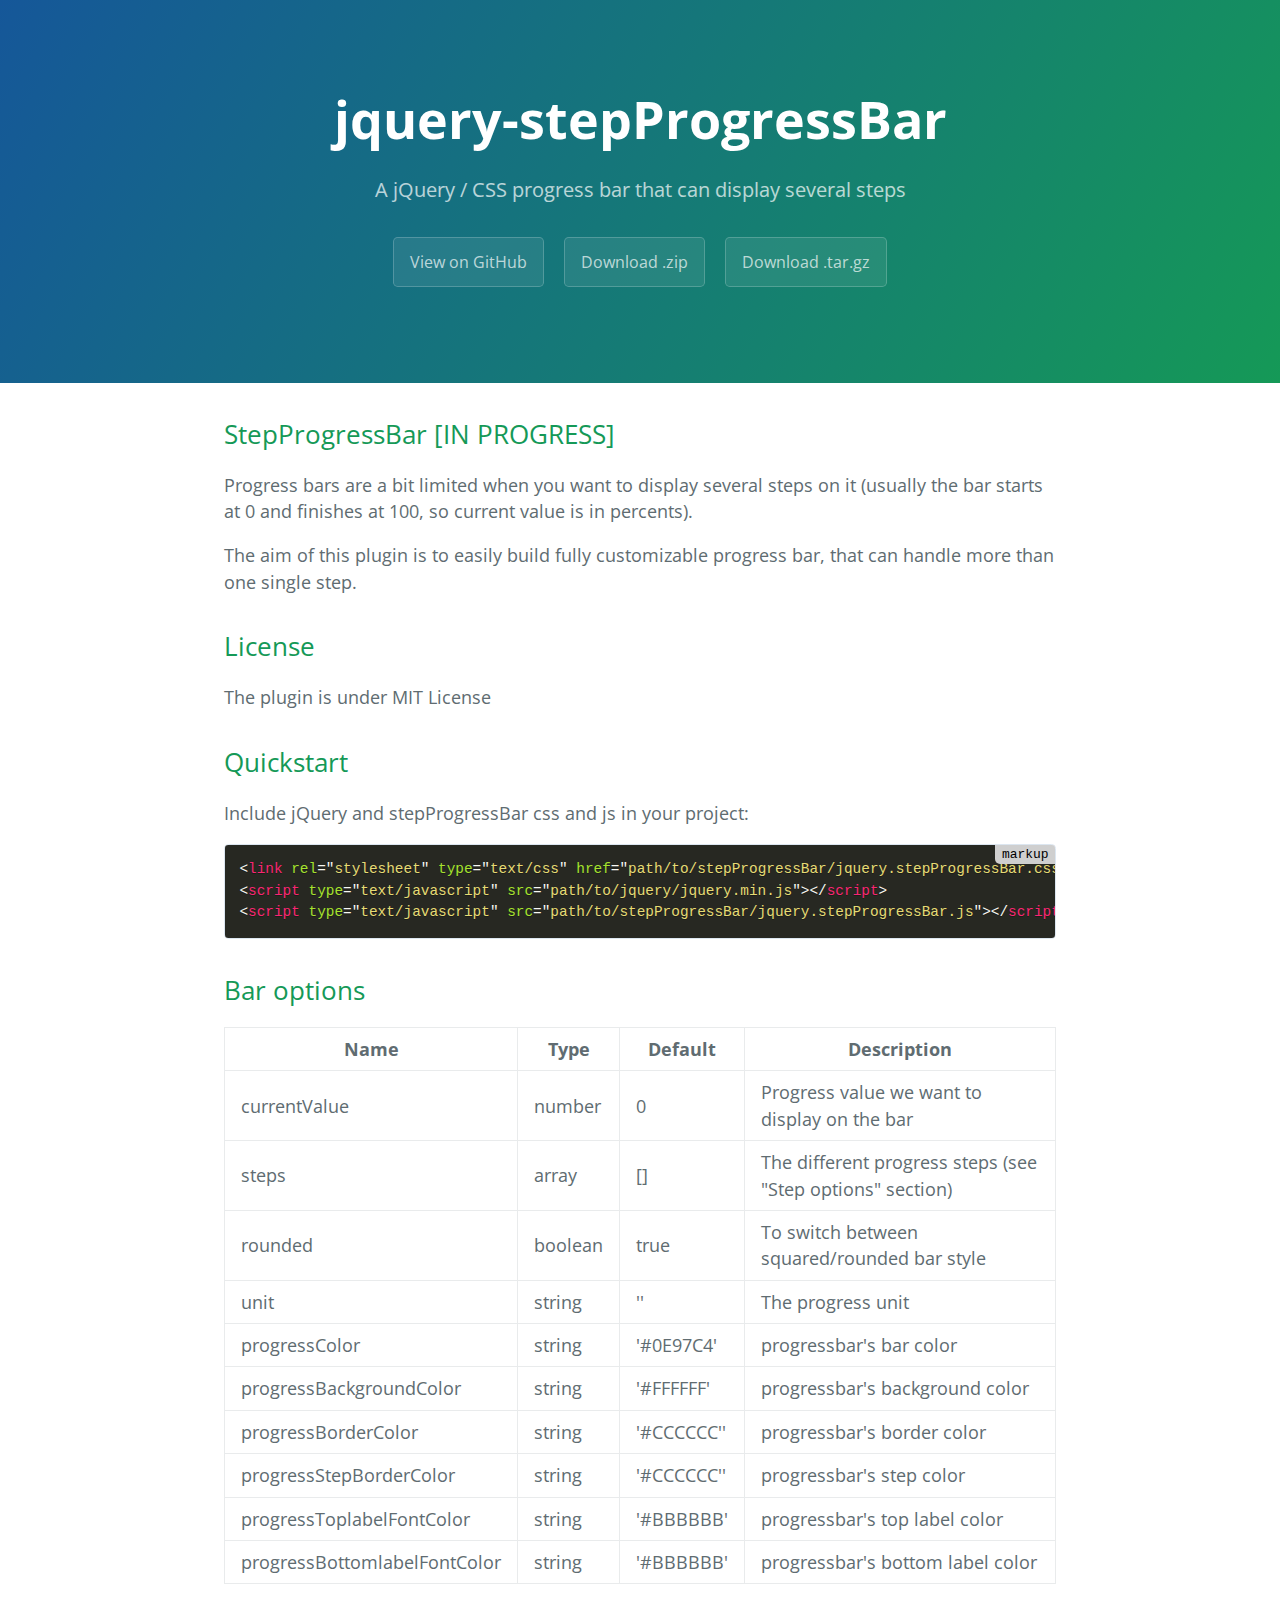
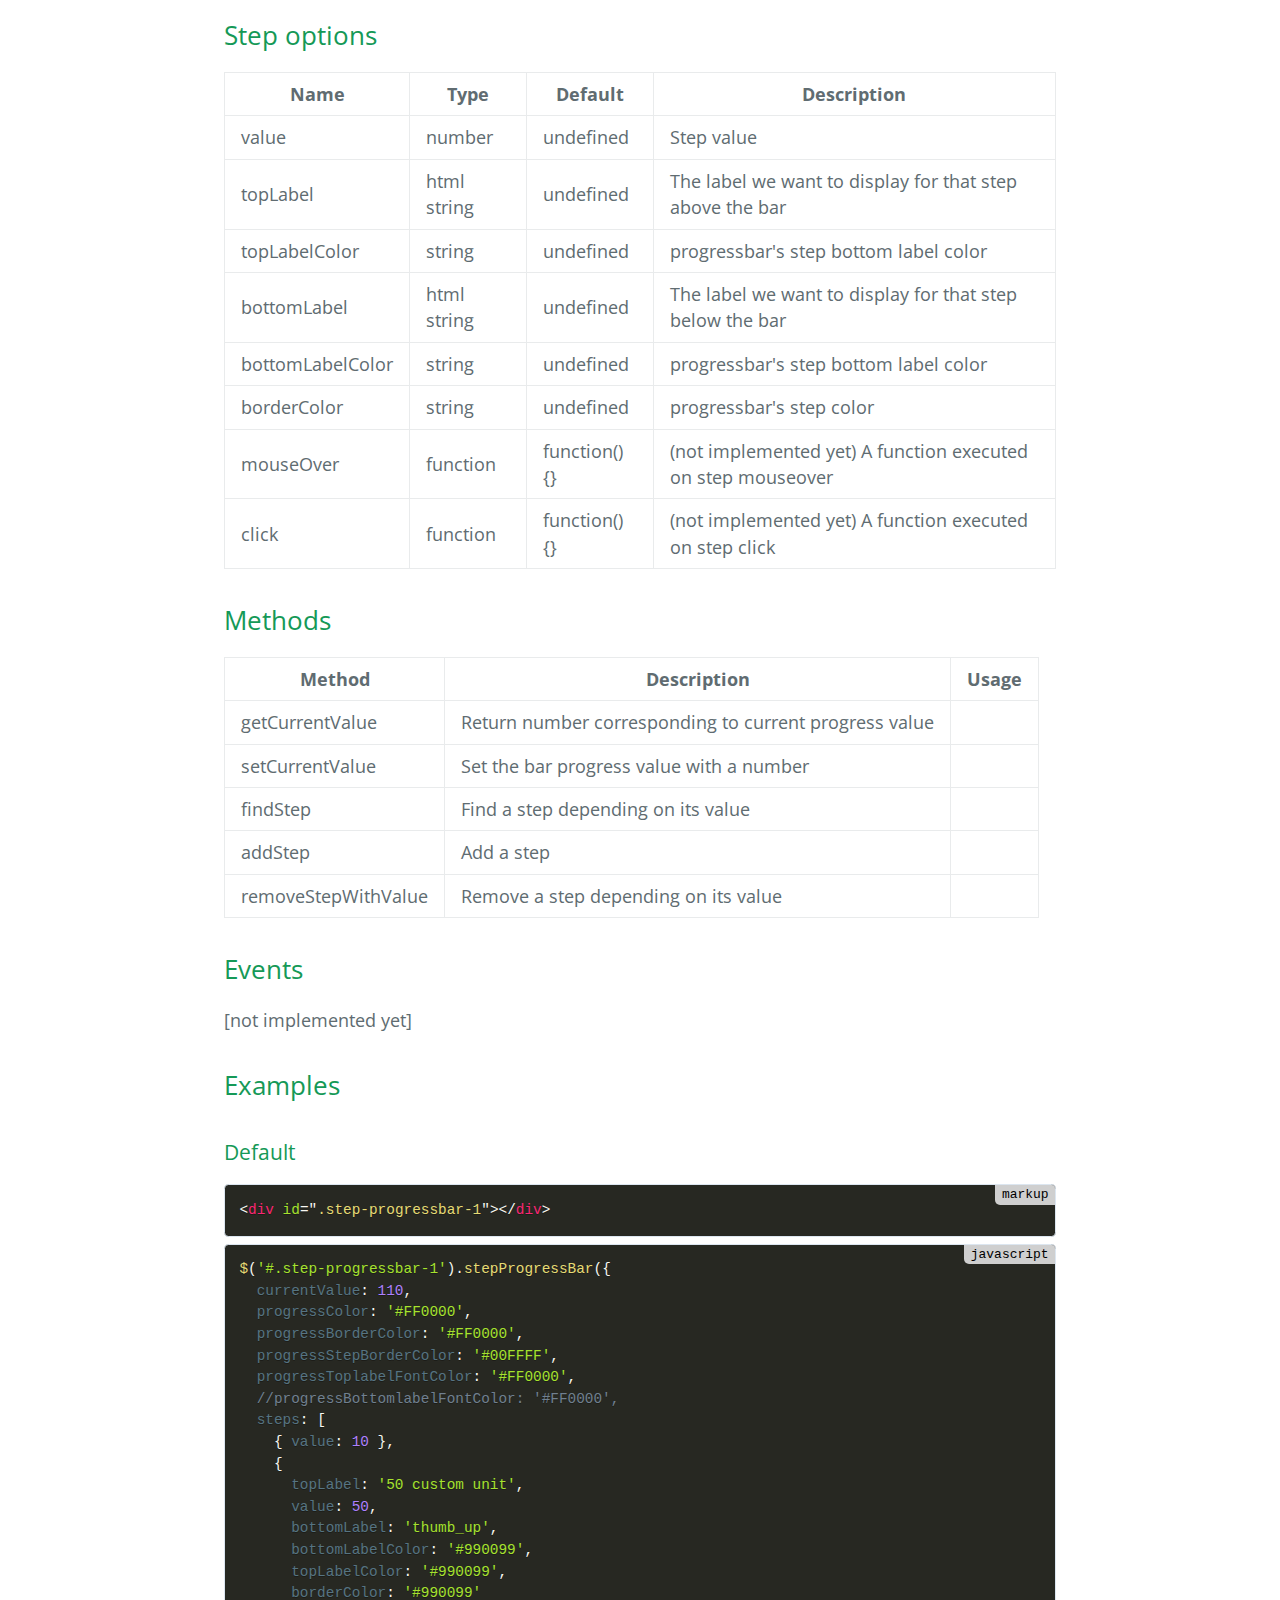
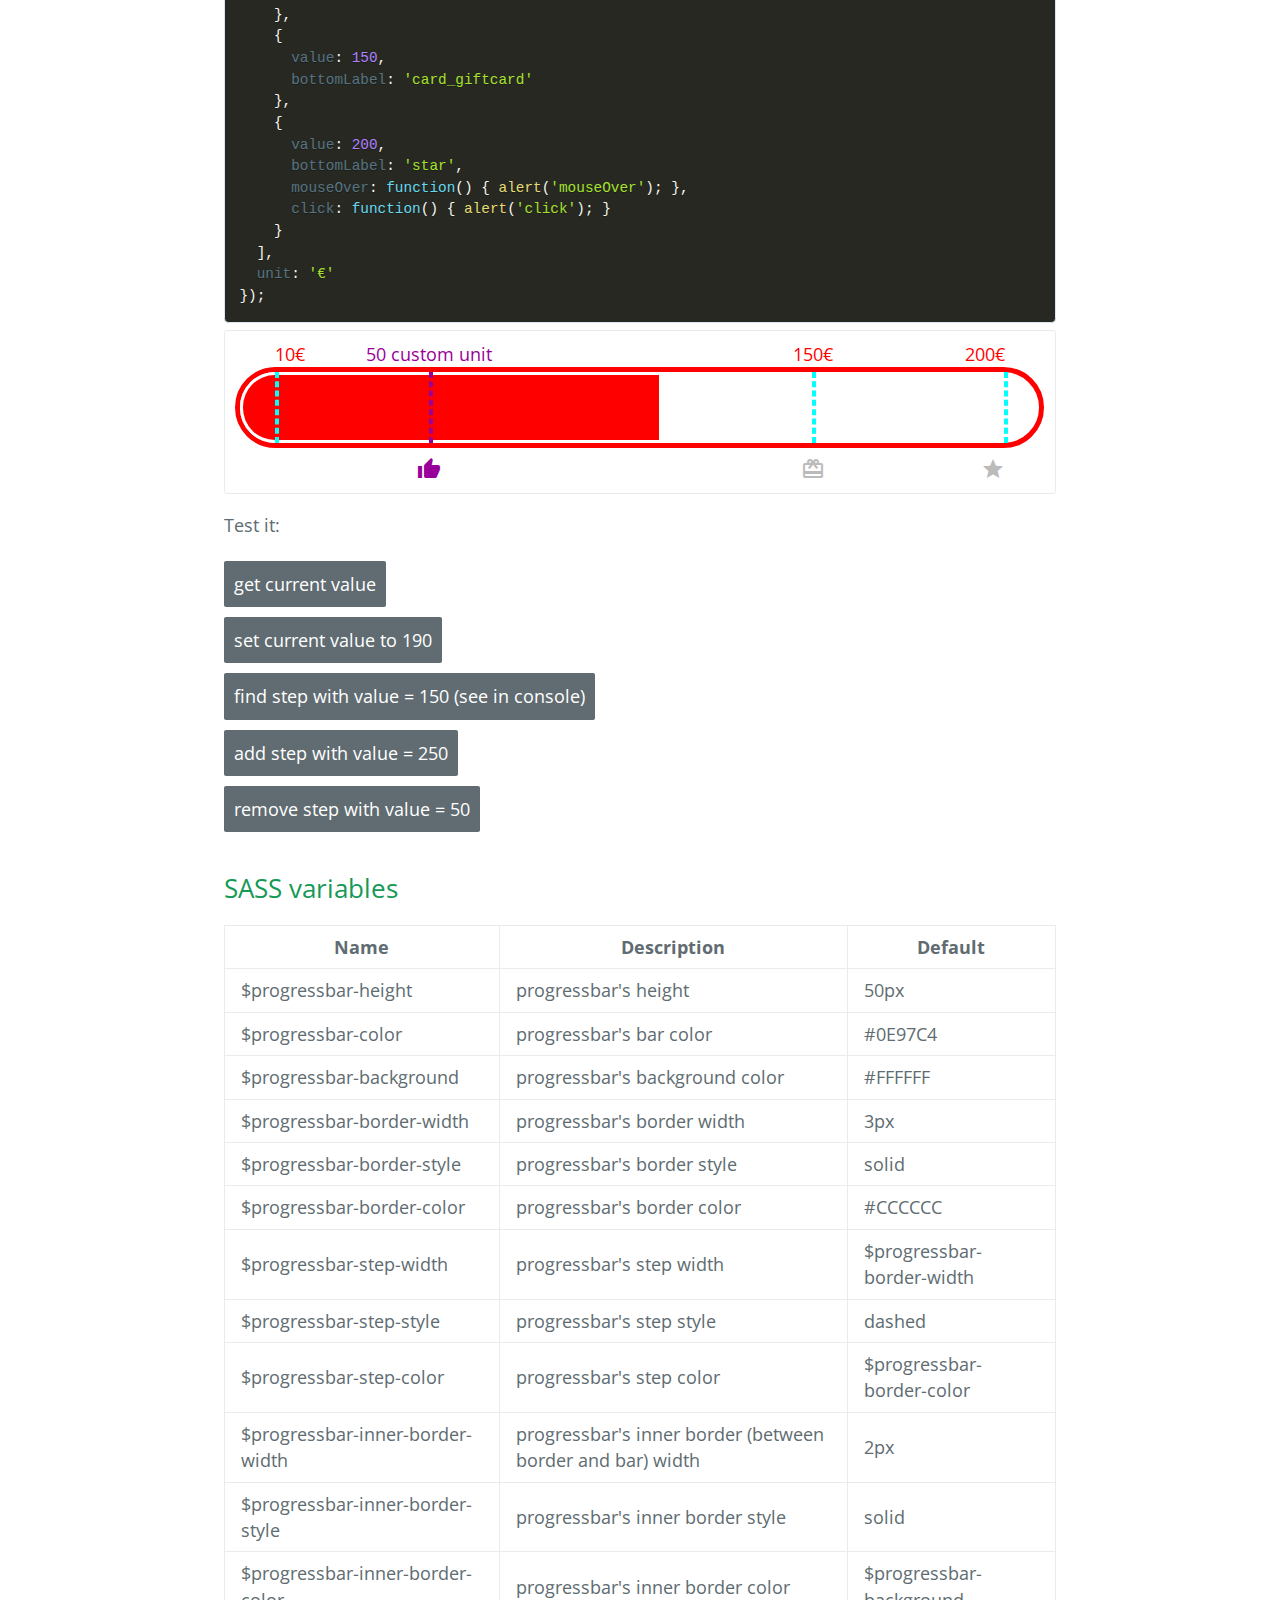
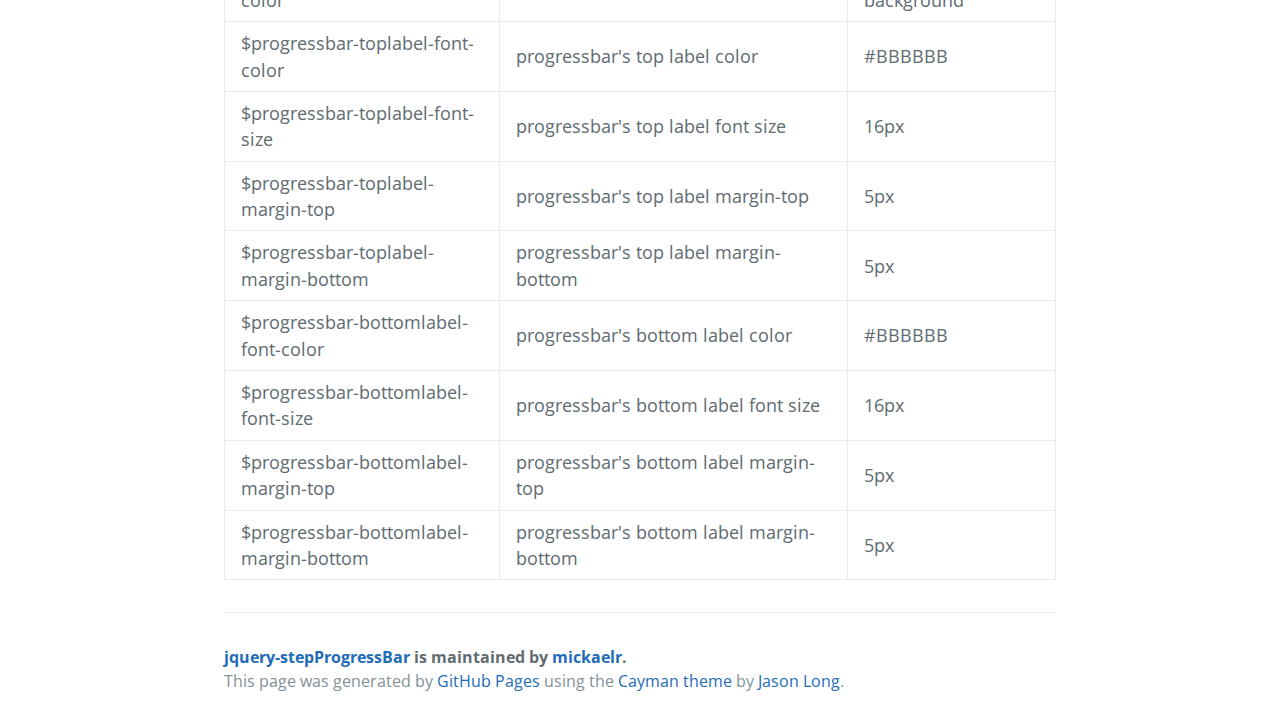
<file: index.html>
<!DOCTYPE html>
<html lang="en-us">
  <head>
    <meta charset="UTF-8">
    <title>jquery-stepProgressBar by mickaelr</title>
    <meta name="viewport" content="width=device-width, initial-scale=1">
    <link rel="stylesheet" type="text/css" href="stylesheets/normalize.css" media="screen">
    <link href='https://fonts.googleapis.com/css?family=Open+Sans:400,700' rel='stylesheet' type='text/css'>
    <link rel="stylesheet" type="text/css" href="stylesheets/stylesheet.css" media="screen">
    <link rel="stylesheet" type="text/css" href="stylesheets/github-light.css" media="screen">

    <link rel="stylesheet" href="https://fonts.googleapis.com/icon?family=Material+Icons">
    <link rel="stylesheet" type="text/css" href="src/jquery.stepProgressBar.css">
    <link rel="stylesheet" type="text/css" href="prism/prism.css">
  </head>
  <body>
    <section class="page-header">
      <h1 class="project-name">jquery-stepProgressBar</h1>
      <h2 class="project-tagline">A jQuery / CSS progress bar that can display several steps</h2>
      <a href="https://github.com/mickaelr/jquery-stepProgressBar" class="btn">View on GitHub</a>
      <a href="https://github.com/mickaelr/jquery-stepProgressBar/zipball/master" class="btn">Download .zip</a>
      <a href="https://github.com/mickaelr/jquery-stepProgressBar/tarball/master" class="btn">Download .tar.gz</a>
    </section>

    <section class="main-content">
      <h2>
        <a id="stepprogressbar-in-progress" class="anchor" href="#stepprogressbar-in-progress" aria-hidden="true"><span aria-hidden="true" class="octicon octicon-link"></span></a>StepProgressBar [IN PROGRESS]
      </h2>

      <p>Progress bars are a bit limited when you want to display several steps on it (usually the bar starts at 0 and finishes at 100, so current value is in percents).</p>

      <p>The aim of this plugin is to easily build fully customizable progress bar, that can handle more than one single step.</p>

      <h2>
        <a id="license" class="anchor" href="#license" aria-hidden="true"><span class="octicon octicon-link"></span></a>License
      </h2>

        <p>The plugin is under MIT License</p>

      <!-- START -->
      <h2>Quickstart</h2>

        <p>
          Include jQuery and stepProgressBar css and js in your project:
        </p>
<pre><code class="language-markup">
&lt;link rel="stylesheet" type="text/css" href="path/to/stepProgressBar/jquery.stepProgressBar.css">
&lt;script type="text/javascript" src="path/to/jquery/jquery.min.js">&lt;/script>
&lt;script type="text/javascript" src="path/to/stepProgressBar/jquery.stepProgressBar.js">&lt;/script>
</code></pre>

      <h2>Bar options</h2>

        <table class="table table-bordered table-striped">
          <thead>
            <tr>
              <th>Name</th>
              <th>Type</th>
              <th>Default</th>
              <th>Description</th>
            </tr>
          </thead>
          <tbody>
            <tr>
              <td>currentValue</td>
              <td>number</td>
              <td>0</td>
              <td>Progress value we want to display on the bar</td>
            </tr>
            <tr>
              <td>steps</td>
              <td>array</td>
              <td>[]</td>
              <td>The different progress steps (see "Step options" section)</td>
            </tr>
            <tr>
              <td>rounded</td>
              <td>boolean</td>
              <td>true</td>
              <td>To switch between squared/rounded bar style</td>
            </tr>
            <tr>
              <td>unit</td>
              <td>string</td>
              <td>''</td>
              <td>The progress unit</td>
            </tr>
            <tr>
              <td>progressColor</td>
              <td>string</td>
              <td>'#0E97C4'</td>
              <td>progressbar's bar color</td>
            </tr>
            <tr>
              <td>progressBackgroundColor</td>
              <td>string</td>
              <td>'#FFFFFF'</td>
              <td>progressbar's background color</td>
            </tr>
            <tr>
              <td>progressBorderColor</td>
              <td>string</td>
              <td>'#CCCCCC''</td>
              <td>progressbar's border color</td>
            </tr>
            <tr>
              <td>progressStepBorderColor</td>
              <td>string</td>
              <td>'#CCCCCC''</td>
              <td>progressbar's step color</td>
            </tr>
            <tr>
              <td>progressToplabelFontColor</td>
              <td>string</td>
              <td>'#BBBBBB'</td>
              <td>progressbar's top label color</td>
            </tr>
            <tr>
              <td>progressBottomlabelFontColor</td>
              <td>string</td>
              <td>'#BBBBBB'</td>
              <td>progressbar's bottom label color</td>
            </tr>
          </tbody>
        </table>

      <h2>Step options</h2>

        <table class="table table-bordered table-striped">
          <thead>
            <tr>
              <th>Name</th>
              <th>Type</th>
              <th>Default</th>
              <th>Description</th>
            </tr>
          </thead>
          <tbody>
            <tr>
              <td>value</td>
              <td>number</td>
              <td>undefined</td>
              <td>Step value</td>
            </tr>
            <tr>
              <td>topLabel</td>
              <td>html string</td>
              <td>undefined</td>
              <td>The label we want to display for that step above the bar</td>
            </tr>
            <tr>
              <td>topLabelColor</td>
              <td>string</td>
              <td>undefined</td>
              <td>progressbar's step bottom label color</td>
            </tr>
            <tr>
              <td>bottomLabel</td>
              <td>html string</td>
              <td>undefined</td>
              <td>The label we want to display for that step below the bar</td>
            </tr>
            <tr>
              <td>bottomLabelColor</td>
              <td>string</td>
              <td>undefined</td>
              <td>progressbar's step bottom label color</td>
            </tr>
            <tr>
              <td>borderColor</td>
              <td>string</td>
              <td>undefined</td>
              <td>progressbar's step color</td>
            </tr>
            <tr>
              <td>mouseOver</td>
              <td>function</td>
              <td>function() {}</td>
              <td>(not implemented yet) A function executed on step mouseover</td>
            </tr>
            <tr>
              <td>click</td>
              <td>function</td>
              <td>function() {}</td>
              <td>(not implemented yet) A function executed on step click</td>
            </tr>
          </tbody>
        </table>

      <h2>Methods</h2>

        <table class="table table-bordered table-striped">
          <thead>
            <tr>
              <th>Method</th>
              <th>Description</th>
              <th>Usage</th>
            </tr>
          </thead>
          <tbody>
            <tr>
              <td>getCurrentValue</td>
              <td>Return number corresponding to current progress value</td>
              <td></td>
            </tr>
            <tr>
              <td>setCurrentValue</td>
              <td>Set the bar progress value with a number</td>
              <td></td>
            </tr>
            <tr>
              <td>findStep</td>
              <td>Find a step depending on its value</td>
              <td></td>
            </tr>
            <tr>
              <td>addStep</td>
              <td>Add a step</td>
              <td></td>
            </tr>
            <tr>
              <td>removeStepWithValue</td>
              <td>Remove a step depending on its value</td>
              <td></td>
            </tr>
          </tbody>
        </table>

      <h2>Events</h2>
        <p>[not implemented yet]</p>

      <h2>Examples</h2>
        <h3>Default</h3>
<pre><code class="language-markup">&lt;div id=".step-progressbar-1">&lt;/div></code></pre>
<pre><code class="language-javascript">$('#.step-progressbar-1').stepProgressBar({
  currentValue: 110,
  progressColor: '#FF0000',
  progressBorderColor: '#FF0000',
  progressStepBorderColor: '#00FFFF',
  progressToplabelFontColor: '#FF0000',
  //progressBottomlabelFontColor: '#FF0000',
  steps: [
    { value: 10 },
    {
      topLabel: '50 custom unit',
      value: 50,
      bottomLabel: '<i class="material-icons">thumb_up</i>',
      bottomLabelColor: '#990099',
      topLabelColor: '#990099',
      borderColor: '#990099'
    },
    {
      value: 150,
      bottomLabel: '<i class="material-icons">card_giftcard</i>'
    },
    {  
      value: 200, 
      bottomLabel: '<i class="material-icons">star</i>',
      mouseOver: function() { alert('mouseOver'); },
      click: function() { alert('click'); }
    }
  ],
  unit: '€'
});</code></pre>
        <div style="padding: 10px; border: 1px solid #e9ebec; border-radius: 3px; margin-top: 5px;">
          <div id="step-progressbar-1"></div>
        </div>

        <p>Test it:</p>
        <style type="text/css">
          .spb-btn {
            display: inline-block;
            padding: 10px;
            margin: 5px auto;
            color: #FFFFFF;
            background-color: #606c71;
            -webkit-border-radius: 2px;
            -moz-border-radius: 2px;
            -o-border-radius: 2px;
            -ms-border-radius: 2px;
            border-radius: 2px;
            cursor: pointer;
          }
        </style>
        <span class="spb-btn" id="get-current-value-btn">get current value</span><br>
        <span class="spb-btn" id="set-current-value-btn">set current value to 190</span><br>
        <span class="spb-btn" id="find-step-btn">find step with value = 150 (see in console)</span><br>
        <span class="spb-btn" id="add-step-btn">add step with value = 250</span><br>
        <span class="spb-btn" id="remove-step-btn">remove step with value = 50</span><br>

        <h2>SASS variables</h2>

        <table class="table table-bordered table-striped">
          <thead>
            <tr>
              <th>Name</th>
              <th>Description</th>
              <th>Default</th>
            </tr>
          </thead>
          <tbody>
            <tr>
              <td>$progressbar-height</td>
              <td>progressbar's height</td>
              <td>50px</td>
            </tr>
            <tr>
              <td>$progressbar-color</td>
              <td>progressbar's bar color</td>
              <td>#0E97C4</td>
            </tr>
            <tr>
              <td>$progressbar-background</td>
              <td>progressbar's background color</td>
              <td>#FFFFFF</td>
            </tr>
            <tr>
              <td>$progressbar-border-width</td>
              <td>progressbar's border width</td>
              <td>3px</td>
            </tr>
            <tr>
              <td>$progressbar-border-style</td>
              <td>progressbar's border style</td>
              <td>solid</td>
            </tr>
            <tr>
              <td>$progressbar-border-color</td>
              <td>progressbar's border color</td>
              <td>#CCCCCC</td>
            </tr>
            <tr>
              <td>$progressbar-step-width</td>
              <td>progressbar's step width</td>
              <td>$progressbar-border-width</td>
            </tr>
            <tr>
              <td>$progressbar-step-style</td>
              <td>progressbar's step style</td>
              <td>dashed</td>
            </tr>
            <tr>
              <td>$progressbar-step-color</td>
              <td>progressbar's step color</td>
              <td>$progressbar-border-color</td>
            </tr>
            <tr>
              <td>$progressbar-inner-border-width</td>
              <td>progressbar's inner border (between border and bar) width</td>
              <td>2px</td>
            </tr>
            <tr>
              <td>$progressbar-inner-border-style</td>
              <td>progressbar's inner border style</td>
              <td>solid</td>
            </tr>
            <tr>
              <td>$progressbar-inner-border-color</td>
              <td>progressbar's inner border color</td>
              <td>$progressbar-background</td>
            </tr>
            <tr>
              <td>$progressbar-toplabel-font-color</td>
              <td>progressbar's top label color</td>
              <td>#BBBBBB</td>
            </tr>
            <tr>
              <td>$progressbar-toplabel-font-size</td>
              <td>progressbar's top label font size</td>
              <td>16px</td>
            </tr>
            <tr>
              <td>$progressbar-toplabel-margin-top</td>
              <td>progressbar's top label margin-top</td>
              <td>5px</td>
            </tr>
            <tr>
              <td>$progressbar-toplabel-margin-bottom</td>
              <td>progressbar's top label margin-bottom</td>
              <td>5px</td>
            </tr>
            <tr>
              <td>$progressbar-bottomlabel-font-color</td>
              <td>progressbar's bottom label color</td>
              <td>#BBBBBB</td>
            </tr>
            <tr>
              <td>$progressbar-bottomlabel-font-size</td>
              <td>progressbar's bottom label font size</td>
              <td>16px</td>
            </tr>
            <tr>
              <td>$progressbar-bottomlabel-margin-top</td>
              <td>progressbar's bottom label margin-top</td>
              <td>5px</td>
            </tr>
            <tr>
              <td>$progressbar-bottomlabel-margin-bottom</td>
              <td>progressbar's bottom label margin-bottom</td>
              <td>5px</td>
            </tr>
          </tbody>
        </table>

      <footer class="site-footer">
        <span class="site-footer-owner"><a href="https://github.com/mickaelr/jquery-stepProgressBar">jquery-stepProgressBar</a> is maintained by <a href="https://github.com/mickaelr">mickaelr</a>.</span>

        <span class="site-footer-credits">This page was generated by <a href="https://pages.github.com">GitHub Pages</a> using the <a href="https://github.com/jasonlong/cayman-theme">Cayman theme</a> by <a href="https://twitter.com/jasonlong">Jason Long</a>.</span>
      </footer>

    </section>

    <script type="text/javascript" src="https://code.jquery.com/jquery-2.1.4.min.js"></script>
    <script type="text/javascript" src="src/jquery.stepProgressBar.js"></script>
    <script type="text/javascript" src="prism/prism.js"></script>
    <script type="text/javascript">
      'use strict';

      $(document).ready(function() {
        $('#step-progressbar-1').stepProgressBar({
          currentValue: 110,
          progressColor: '#FF0000',
          progressBorderColor: '#FF0000',
          progressStepBorderColor: '#00FFFF',
          progressToplabelFontColor: '#FF0000',
          //progressBottomlabelFontColor: '#FF0000',
          steps: [
            { value: 10 },
            {
              topLabel: '50 custom unit',
              value: 50,
              bottomLabel: '<i class="material-icons">thumb_up</i>',
              bottomLabelColor: '#990099',
              topLabelColor: '#990099',
              borderColor: '#990099'
            },
            {
              value: 150,
              bottomLabel: '<i class="material-icons">card_giftcard</i>'
            },
            {  
              value: 200, 
              bottomLabel: '<i class="material-icons">star</i>',
              mouseOver: function() { alert('mouseOver'); },
              click: function() { alert('click'); }
            }
          ],
          unit: '€'
        });

        $('#get-current-value-btn').click(function() {
          alert($('#step-progressbar-1').stepProgressBar('getCurrentValue'));
        });
        $('#set-current-value-btn').click(function() {
          $('#step-progressbar-1').stepProgressBar('setCurrentValue', 190);
        });
        $('#find-step-btn').click(function() {
          console.log($('#step-progressbar-1').stepProgressBar('findStep', 150));
        });
        $('#add-step-btn').click(function() {
          $('#step-progressbar-1').stepProgressBar('addStep', {value: 250});
        });
        $('#remove-step-btn').click(function() {
          $('#step-progressbar-1').stepProgressBar('removeStep', 50);
        });
      });
    </script>
  
  </body>
</html>
</file>
<file: stylesheets/stylesheet.css>
* {
  box-sizing: border-box; }

body {
  padding: 0;
  margin: 0;
  font-family: "Open Sans", "Helvetica Neue", Helvetica, Arial, sans-serif;
  font-size: 16px;
  line-height: 1.5;
  color: #606c71; }

a {
  color: #1e6bb8;
  text-decoration: none; }
  a:hover {
    text-decoration: underline; }

.btn {
  display: inline-block;
  margin-bottom: 1rem;
  color: rgba(255, 255, 255, 0.7);
  background-color: rgba(255, 255, 255, 0.08);
  border-color: rgba(255, 255, 255, 0.2);
  border-style: solid;
  border-width: 1px;
  border-radius: 0.3rem;
  transition: color 0.2s, background-color 0.2s, border-color 0.2s; }
  .btn + .btn {
    margin-left: 1rem; }

.btn:hover {
  color: rgba(255, 255, 255, 0.8);
  text-decoration: none;
  background-color: rgba(255, 255, 255, 0.2);
  border-color: rgba(255, 255, 255, 0.3); }

@media screen and (min-width: 64em) {
  .btn {
    padding: 0.75rem 1rem; } }

@media screen and (min-width: 42em) and (max-width: 64em) {
  .btn {
    padding: 0.6rem 0.9rem;
    font-size: 0.9rem; } }

@media screen and (max-width: 42em) {
  .btn {
    display: block;
    width: 100%;
    padding: 0.75rem;
    font-size: 0.9rem; }
    .btn + .btn {
      margin-top: 1rem;
      margin-left: 0; } }

.page-header {
  color: #fff;
  text-align: center;
  background-color: #159957;
  background-image: linear-gradient(120deg, #155799, #159957); }

@media screen and (min-width: 64em) {
  .page-header {
    padding: 5rem 6rem; } }

@media screen and (min-width: 42em) and (max-width: 64em) {
  .page-header {
    padding: 3rem 4rem; } }

@media screen and (max-width: 42em) {
  .page-header {
    padding: 2rem 1rem; } }

.project-name {
  margin-top: 0;
  margin-bottom: 0.1rem; }

@media screen and (min-width: 64em) {
  .project-name {
    font-size: 3.25rem; } }

@media screen and (min-width: 42em) and (max-width: 64em) {
  .project-name {
    font-size: 2.25rem; } }

@media screen and (max-width: 42em) {
  .project-name {
    font-size: 1.75rem; } }

.project-tagline {
  margin-bottom: 2rem;
  font-weight: normal;
  opacity: 0.7; }

@media screen and (min-width: 64em) {
  .project-tagline {
    font-size: 1.25rem; } }

@media screen and (min-width: 42em) and (max-width: 64em) {
  .project-tagline {
    font-size: 1.15rem; } }

@media screen and (max-width: 42em) {
  .project-tagline {
    font-size: 1rem; } }

.main-content :first-child {
  margin-top: 0; }
.main-content img {
  max-width: 100%; }
.main-content h1, .main-content h2, .main-content h3, .main-content h4, .main-content h5, .main-content h6 {
  margin-top: 2rem;
  margin-bottom: 1rem;
  font-weight: normal;
  color: #159957; }
.main-content p {
  margin-bottom: 1em; }
.main-content code {
  padding: 2px 4px;
  font-family: Consolas, "Liberation Mono", Menlo, Courier, monospace;
  font-size: 0.9rem;
  color: #383e41;
  background-color: #f3f6fa;
  border-radius: 0.3rem; }
.main-content pre {
  padding: 0.8rem;
  margin-top: 0;
  margin-bottom: 1rem;
  font: 1rem Consolas, "Liberation Mono", Menlo, Courier, monospace;
  color: #567482;
  word-wrap: normal;
  background-color: #f3f6fa;
  border: solid 1px #dce6f0;
  border-radius: 0.3rem; }
  .main-content pre > code {
    padding: 0;
    margin: 0;
    font-size: 0.9rem;
    color: #567482;
    word-break: normal;
    white-space: pre;
    background: transparent;
    border: 0; }
.main-content .highlight {
  margin-bottom: 1rem; }
  .main-content .highlight pre {
    margin-bottom: 0;
    word-break: normal; }
.main-content .highlight pre, .main-content pre {
  padding: 0.8rem;
  overflow: auto;
  font-size: 0.9rem;
  line-height: 1.45;
  border-radius: 0.3rem; }
.main-content pre code, .main-content pre tt {
  display: inline;
  max-width: initial;
  padding: 0;
  margin: 0;
  overflow: initial;
  line-height: inherit;
  word-wrap: normal;
  background-color: transparent;
  border: 0; }
  .main-content pre code:before, .main-content pre code:after, .main-content pre tt:before, .main-content pre tt:after {
    content: normal; }
.main-content ul, .main-content ol {
  margin-top: 0; }
.main-content blockquote {
  padding: 0 1rem;
  margin-left: 0;
  color: #819198;
  border-left: 0.3rem solid #dce6f0; }
  .main-content blockquote > :first-child {
    margin-top: 0; }
  .main-content blockquote > :last-child {
    margin-bottom: 0; }
.main-content table {
  display: block;
  width: 100%;
  overflow: auto;
  word-break: normal;
  word-break: keep-all; }
  .main-content table th {
    font-weight: bold; }
  .main-content table th, .main-content table td {
    padding: 0.5rem 1rem;
    border: 1px solid #e9ebec; }
.main-content dl {
  padding: 0; }
  .main-content dl dt {
    padding: 0;
    margin-top: 1rem;
    font-size: 1rem;
    font-weight: bold; }
  .main-content dl dd {
    padding: 0;
    margin-bottom: 1rem; }
.main-content hr {
  height: 2px;
  padding: 0;
  margin: 1rem 0;
  background-color: #eff0f1;
  border: 0; }

@media screen and (min-width: 64em) {
  .main-content {
    max-width: 64rem;
    padding: 2rem 6rem;
    margin: 0 auto;
    font-size: 1.1rem; } }

@media screen and (min-width: 42em) and (max-width: 64em) {
  .main-content {
    padding: 2rem 4rem;
    font-size: 1.1rem; } }

@media screen and (max-width: 42em) {
  .main-content {
    padding: 2rem 1rem;
    font-size: 1rem; } }

.site-footer {
  padding-top: 2rem;
  margin-top: 2rem;
  border-top: solid 1px #eff0f1; }

.site-footer-owner {
  display: block;
  font-weight: bold; }

.site-footer-credits {
  color: #819198; }

@media screen and (min-width: 64em) {
  .site-footer {
    font-size: 1rem; } }

@media screen and (min-width: 42em) and (max-width: 64em) {
  .site-footer {
    font-size: 1rem; } }

@media screen and (max-width: 42em) {
  .site-footer {
    font-size: 0.9rem; } }
</file>
<file: stylesheets/github-light.css>
/*
   Copyright 2014 GitHub Inc.

   Licensed under the Apache License, Version 2.0 (the "License");
   you may not use this file except in compliance with the License.
   You may obtain a copy of the License at

       http://www.apache.org/licenses/LICENSE-2.0

   Unless required by applicable law or agreed to in writing, software
   distributed under the License is distributed on an "AS IS" BASIS,
   WITHOUT WARRANTIES OR CONDITIONS OF ANY KIND, either express or implied.
   See the License for the specific language governing permissions and
   limitations under the License.

*/

.pl-c /* comment */ {
  color: #969896;
}

.pl-c1      /* constant, markup.raw, meta.diff.header, meta.module-reference, meta.property-name, support, support.constant, support.variable, variable.other.constant */,
.pl-s .pl-v /* string variable */ {
  color: #0086b3;
}

.pl-e  /* entity */,
.pl-en /* entity.name */ {
  color: #795da3;
}

.pl-s .pl-s1 /* string source */,
.pl-smi      /* storage.modifier.import, storage.modifier.package, storage.type.java, variable.other, variable.parameter.function */ {
  color: #333;
}

.pl-ent /* entity.name.tag */ {
  color: #63a35c;
}

.pl-k /* keyword, storage, storage.type */ {
  color: #a71d5d;
}

.pl-pds              /* punctuation.definition.string, string.regexp.character-class */,
.pl-s                /* string */,
.pl-s .pl-pse .pl-s1 /* string punctuation.section.embedded source */,
.pl-sr               /* string.regexp */,
.pl-sr .pl-cce       /* string.regexp constant.character.escape */,
.pl-sr .pl-sra       /* string.regexp string.regexp.arbitrary-repitition */,
.pl-sr .pl-sre       /* string.regexp source.ruby.embedded */ {
  color: #183691;
}

.pl-v /* variable */ {
  color: #ed6a43;
}

.pl-id /* invalid.deprecated */ {
  color: #b52a1d;
}

.pl-ii /* invalid.illegal */ {
  background-color: #b52a1d;
  color: #f8f8f8;
}

.pl-sr .pl-cce /* string.regexp constant.character.escape */ {
  color: #63a35c;
  font-weight: bold;
}

.pl-ml /* markup.list */ {
  color: #693a17;
}

.pl-mh        /* markup.heading */,
.pl-mh .pl-en /* markup.heading entity.name */,
.pl-ms        /* meta.separator */ {
  color: #1d3e81;
  font-weight: bold;
}

.pl-mq /* markup.quote */ {
  color: #008080;
}

.pl-mi /* markup.italic */ {
  color: #333;
  font-style: italic;
}

.pl-mb /* markup.bold */ {
  color: #333;
  font-weight: bold;
}

.pl-md /* markup.deleted, meta.diff.header.from-file */ {
  background-color: #ffecec;
  color: #bd2c00;
}

.pl-mi1 /* markup.inserted, meta.diff.header.to-file */ {
  background-color: #eaffea;
  color: #55a532;
}

.pl-mdr /* meta.diff.range */ {
  color: #795da3;
  font-weight: bold;
}

.pl-mo /* meta.output */ {
  color: #1d3e81;
}
</file>
<file: prism/prism.css>
/* http://prismjs.com/download.html?themes=prism-okaidia&languages=markup+css+clike+javascript&plugins=show-language */
/**
 * okaidia theme for JavaScript, CSS and HTML
 * Loosely based on Monokai textmate theme by http://www.monokai.nl/
 * @author ocodia
 */

code[class*="language-"],
pre[class*="language-"] {
	color: #f8f8f2;
	text-shadow: 0 1px rgba(0, 0, 0, 0.3);
	font-family: Consolas, Monaco, 'Andale Mono', monospace;
	direction: ltr;
	text-align: left;
	white-space: pre;
	word-spacing: normal;
	word-break: normal;
	line-height: 1.5;

	-moz-tab-size: 4;
	-o-tab-size: 4;
	tab-size: 4;

	-webkit-hyphens: none;
	-moz-hyphens: none;
	-ms-hyphens: none;
	hyphens: none;
}

/* Code blocks */
pre[class*="language-"] {
	padding: 1em;
	margin: .5em 0;
	overflow: auto;
	border-radius: 0.3em;
}

:not(pre) > code[class*="language-"],
pre[class*="language-"] {
	background: #272822;
}

/* Inline code */
:not(pre) > code[class*="language-"] {
	padding: .1em;
	border-radius: .3em;
}

.token.comment,
.token.prolog,
.token.doctype,
.token.cdata {
	color: slategray;
}

.token.punctuation {
	color: #f8f8f2;
}

.namespace {
	opacity: .7;
}

.token.property,
.token.tag,
.token.constant,
.token.symbol,
.token.deleted {
	color: #f92672;
}

.token.boolean,
.token.number {
	color: #ae81ff;
}

.token.selector,
.token.attr-name,
.token.string,
.token.char,
.token.builtin,
.token.inserted {
	color: #a6e22e;
}

.token.operator,
.token.entity,
.token.url,
.language-css .token.string,
.style .token.string,
.token.variable {
	color: #f8f8f2;
}

.token.atrule,
.token.attr-value,
.token.function {
	color: #e6db74;
}

.token.keyword {
	color: #66d9ef;
}

.token.regex,
.token.important {
	color: #fd971f;
}

.token.important,
.token.bold {
	font-weight: bold;
}
.token.italic {
	font-style: italic;
}

.token.entity {
	cursor: help;
}

pre[class*='language-'] {
	position: relative;
}
pre[class*='language-'][data-language]::before {
	content: attr(data-language);
	color: black;
	background-color: #CFCFCF;
	display: inline-block;
	position: absolute;
	top: 0;
	right: 0;
	font-size: 0.9em;
	border-radius: 0 0 0 5px;
	padding: 0 0.5em;
	text-shadow: none;
}
</file>
